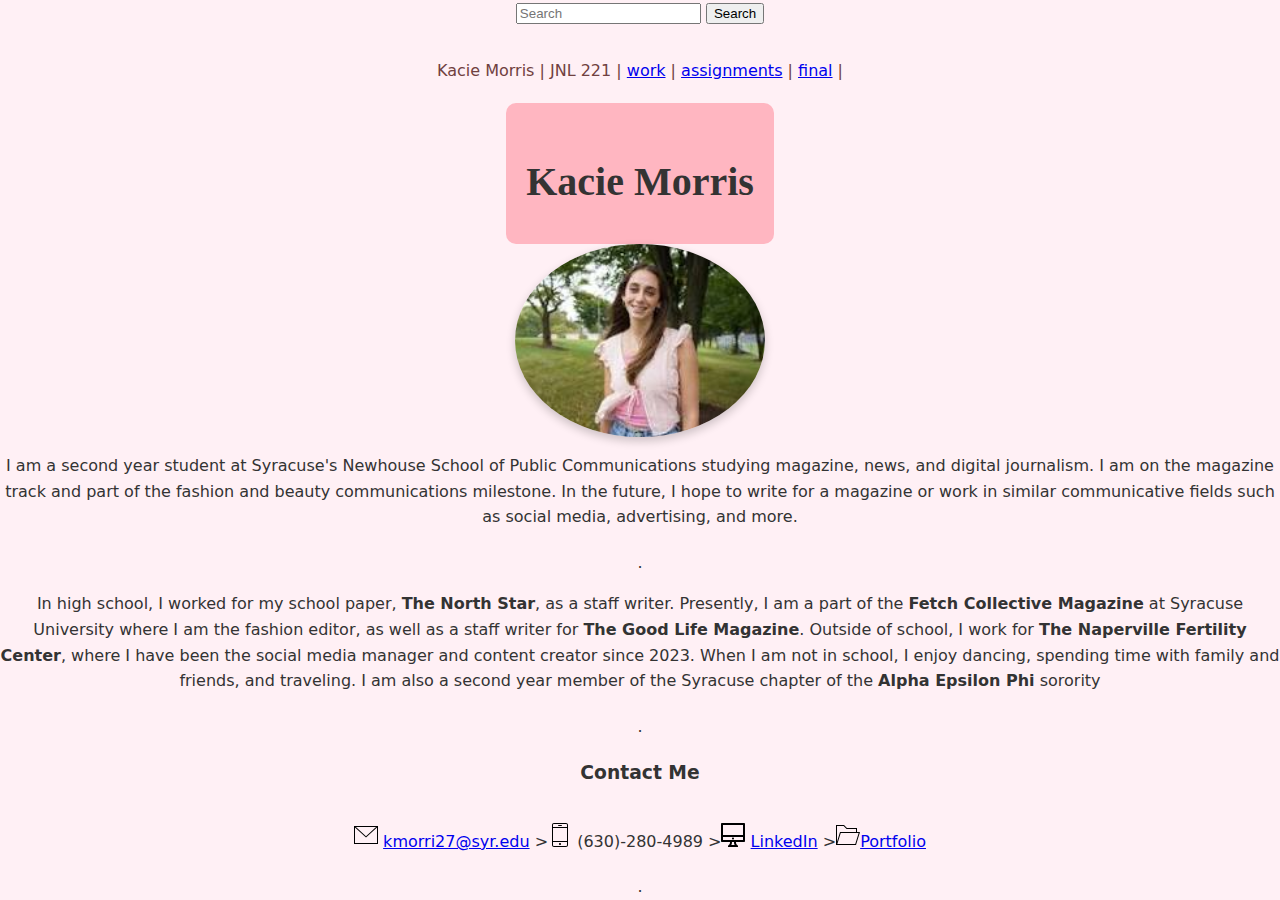
<file: index.html>
<form class="d-flex" role="search">
        <input class="form-control me-2" type="search" placeholder="Search" aria-label="Search">
        <button class="btn btn-outline-success" type="submit">Search</button>
      </form>
    </div>
  </div>
</nav>
<!doctype html>
<html lang="en">
  <head>

    <p style="color:#704040";>  Kacie Morris |  JNL 221 | <a href="work/index.html">work</a> | <a href="assignments/index.html">assignments</a> |  <a href="final/index.html">final</a> |
  </head>
  <!DOCTYPE html>
  <html lang="en">
  <head>
    <meta charset="UTF-8" />
    <meta name="viewport" content="width=device-width, initial-scale=1.0"/>
    <title>About Me – Kacie Morris</title>
    <!DOCTYPE html>
<html lang="en">
<head>
  <meta charset="UTF-8">
  <title>Kacie Morris Header</title>
  <style>
    .header-box {
      background-color: lightpink;
      padding: 20px;
      text-align: center;
      border-radius: 10px;
      font-family: "Sofia", cursive;
    }
  </style>
</head>
<body>

  <div class="header-box">
    <h1>Kacie Morris</h1>
  </div>

</body>
</html>

    <style>
      body {
        font-family: "Sofia", cursive;
        margin: 40px;
        background-color: #f7f7f7;
        color: #333;
        line-height: 1.6;
      }
      .container {
        max-width: 800px;
        margin: 0 auto;
        background-color: white;
        padding: 30px;
        border-radius: 12px;
        box-shadow: 0 0 10px rgba(0,0,0,0.1);
      }
      img {
        max-width: 100%;
        border-radius: 10px;
        margin-bottom: 20px;
      }
      h1 {
        font-size: 2.5em;
        margin-bottom: 10px;
      }
      p {
        margin-bottom: 20px;
      }
      .image-caption {
        font-style: italic;
        text-align: center;
        margin-top: -15px;
        margin-bottom: 20px;
        color: #666;
      }
    </style>
  </head>
  <body>
    <!DOCTYPE html>
<html lang="en">
<head>
  <meta charset="UTF-8">
  <!DOCTYPE html>
  <html lang="en">
  <head>
    <meta charset="UTF-8">
    <title>Kacie Morris - JNL 211</title>
    <style>
      body {
        margin: 0;
        height: 100vh;
        display: flex;
        justify-content: center;
        align-items: center;
        background-color: #fff0f5; /* Light pink background */
        font-family: "Chewy", system-ui;
        flex-direction: column;
      }
  
      .circle-image {
        width: 250px;
        height: 250px;
        border-radius: 50%;
        overflow: hidden;
        box-shadow: 0 4px 10px rgba(0, 0, 0, 0.2);
      }
  
      .circle-image img {
        width: 100%;
        height: 100%;
        object-fit: cover;
      }
  
      .label {
        margin-top: 20px;
        font-size: 20px;
        font-weight: bold;
        color: #444;
        text-align: center;
      }
    </style>
  </head>
  <body>
  
    <div class="circle-image">
      <img 
       alt="Kacie Morris – The North Star" id="dimg_7zjkZ9WQCpig5NoPk8PYuAc_3" src="[data-uri]" data-csiid="7zjkZ9WQCpig5NoPk8PYuAc_1" data-atf="1">
      
  
  
    </div> </body>
    <p style="text-align: center;">I am a second year student at Syracuse's Newhouse School of Public Communications studying magazine, news, and digital journalism. I am on the magazine track and part of the fashion and beauty communications milestone. In the future, I hope to write for a magazine or work in similar communicative fields such as social media, advertising, and more.</p>. 
    <p style="text-align: center;">In high school, I worked for my school paper, <strong>The North Star</strong>, as a staff writer. Presently, I am a part of the <strong>Fetch Collective Magazine</strong> at Syracuse University where I am the fashion editor, as well as a staff writer for <strong>The Good Life Magazine</strong>. Outside of school, I work for <strong>The Naperville Fertility Center</strong>, where I have been the social media manager and content creator since 2023. When I am not in school, I enjoy dancing, spending time with family and friends, and traveling. I am also a second year member of the Syracuse chapter of the <strong>Alpha Epsilon Phi</strong> sorority</p>. 
  
    </div>
  </body>
  </html>
</body> 

            <h3>Contact Me</h3>

          </div> </body>
          <p ><svg width="24" height="24" xmlns="http://www.w3.org/2000/svg" fill-rule="evenodd" clip-rule="evenodd"><path d="M24 21h-24v-18h24v18zm-23-16.477v15.477h22v-15.477l-10.999 10-11.001-10zm21.089-.523h-20.176l10.088 9.171 10.088-9.171z"/></svg> <a href="mailto:kmorri27@syr.edu">kmorri27@syr.edu</a> 
         ><svg width="24" height="24" xmlns="http://www.w3.org/2000/svg" fill-rule="evenodd" clip-rule="evenodd"><path d="M18 24h-12c-1.104 0-2-.896-2-2v-20c0-1.104.896-2 2-2h12c1.104 0 2 .896 2 2v20c0 1.104-.896 2-2 2zm1-5.083h-14v3.083c0 .552.449 1 1 1h12c.552 0 1-.448 1-1v-3.083zm-7 3c-.553 0-1-.448-1-1s.447-1 1-1c.552 0 .999.448.999 1s-.447 1-.999 1zm7-17h-14v13h14v-13zm-1-3.917h-12c-.551 0-1 .449-1 1v1.917h14v-1.917c0-.551-.448-1-1-1zm-4.5 1.917h-3c-.276 0-.5-.224-.5-.5s.224-.5.5-.5h3c.276 0 .5.224.5.5s-.224.5-.5.5z"/></svg>  (630)-280-4989
         ><svg width="24" height="24" xmlns="http://www.w3.org/2000/svg" fill-rule="evenodd" clip-rule="evenodd"><path d="M17 24h-10v-1.342c1.808-.985 2.005-2.205 2-3.658h-8c-.265 0-.52-.105-.707-.293-.188-.187-.293-.442-.293-.707v-17c0-.265.105-.52.293-.707.187-.188.442-.293.707-.293h22c.265 0 .52.105.707.293.188.187.293.442.293.707v17c0 .265-.105.52-.293.707-.187.188-.442.293-.707.293h-8c.004 1.374.155 2.66 2 3.658v1.342zm-3.984-5h-2.044c-.015.802.004 2.003-.719 3h3.493c-.757-1.02-.716-2.25-.73-3zm8.984-5h-20v3h20v-3zm-10 .537c.552 0 1 .448 1 1s-.448 1-1 1-1-.448-1-1 .448-1 1-1zm-10-12.537v10h20v-10h-20z"/></svg> <a href="https://www.linkedin.com/in/kacie-morris/" target="_blank">LinkedIn</a> 
         ><svg width="24" height="24" xmlns="http://www.w3.org/2000/svg" fill-rule="evenodd" clip-rule="evenodd"><path d="M0 2h8l3 3h10v4h3l-4 13h-20v-20zm22.646 8h-17.907l-3.385 11h17.907l3.385-11zm-2.646-1v-3h-9.414l-3-3h-6.586v15.75l3-9.75h16z"/></svg><a href="https://bold.pro/my/kacie-morris/517r" target="_blank">Portfolio</a> </p>.
</file>
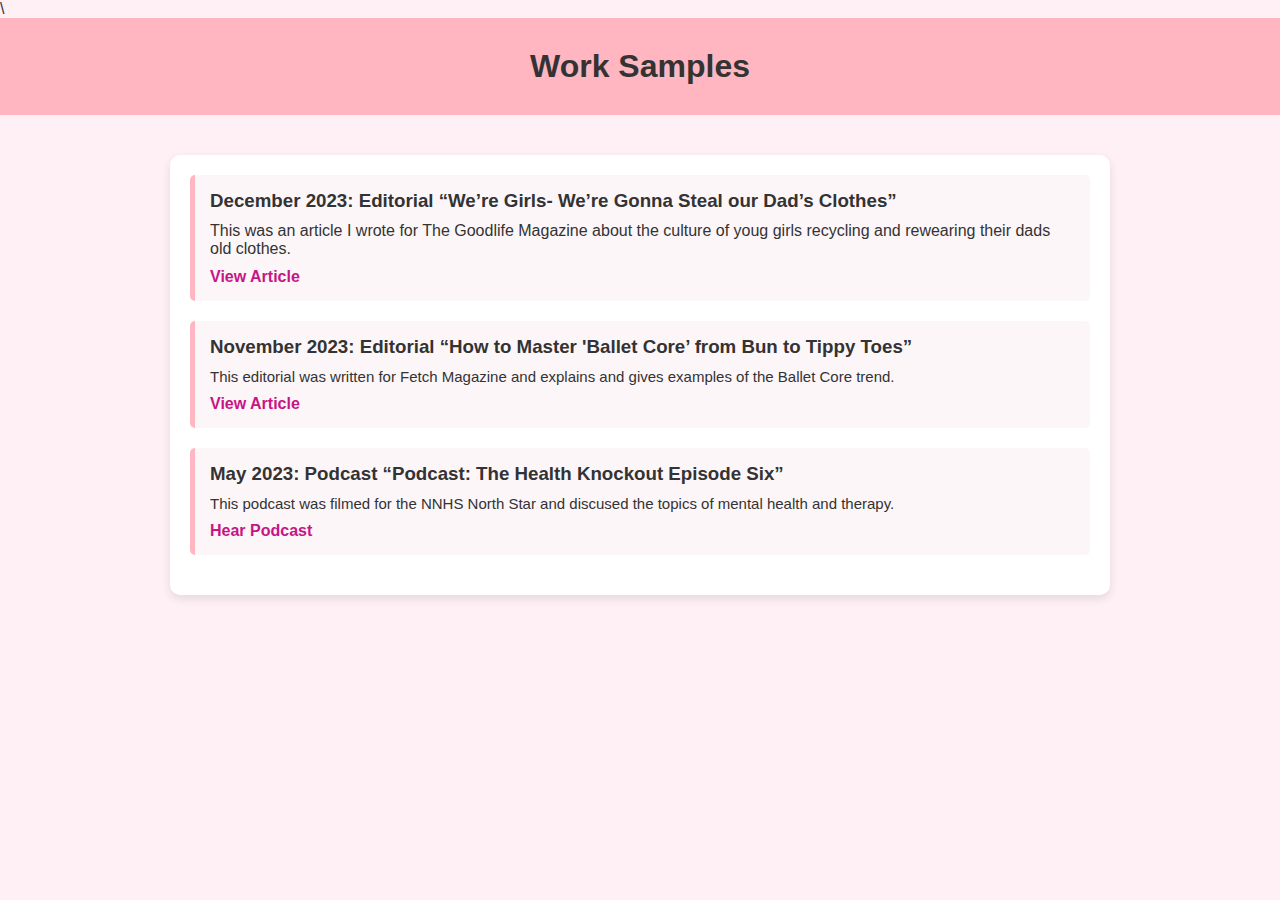
<file: Assignment 8/work/index.html>
\<!DOCTYPE html>
<html lang="en">
<head>
  <meta charset="UTF-8">
  <title>Work Samples</title>
  <style>
    body {
      font-family: Arial, sans-serif;
      background-color: #fff0f5;
      margin: 0;
      padding: 0;
      color: #333;
    }

    header {
      background-color: lightpink;
      padding: 30px;
      text-align: center;
      font-size: 32px;
      font-weight: bold;
    }

    .container {
      max-width: 900px;
      margin: 40px auto;
      padding: 20px;
      background-color: white;
      border-radius: 10px;
      box-shadow: 0 4px 10px rgba(0, 0, 0, 0.1);
    }

    .sample {
      border-left: 5px solid lightpink;
      padding: 15px;
      margin-bottom: 20px;
      background-color: #fdf6f9;
      border-radius: 5px;
    }

    .sample h3 {
      margin: 0 0 10px;
    }

    .sample p {
      margin: 5px 0 10px;
      font-size: 15px;
    }

    .sample a {
      color: #c71585;
      font-weight: bold;
      text-decoration: none;
    }

    .sample a:hover {
      text-decoration: underline;
    }
  </style>
</head>
<body>

  <header>Work Samples</header>

  <div class="container">
    
    <div class="sample">
      <h3>
        December 2023: Editorial 
“We’re Girls- We’re Gonna Steal our Dad’s Clothes”

        </h3>
      <p">This was an article I wrote for The Goodlife Magazine about the culture of youg girls recycling and rewearing their dads old clothes.   </p>
      <a href="https://docs.google.com/document/d/1qfa3g8eu-yVVuu6YMbeNZB9_nd87CPEk4E6JHSfjrCQ/edit?tab=t.0" target="_blank">View Article</a>
    </div>

    <div class="sample">
      <h3>November 2023: Editorial 
        “How to Master 'Ballet Core’ from Bun to Tippy Toes”
        </h3>
      <p>This editorial was written for Fetch Magazine and explains and gives examples of the Ballet Core trend. </p>
      <a href="https://docs.google.com/document/d/1-OC_2dgHzNbvI1XrAdQgk9ZeBS6vxQG5MOx3BboiWjU/edit?tab=t.0" target="_blank">View Article</a>
    </div>

    <div class="sample">
      <h3>May 2023: Podcast 
        “Podcast: The Health Knockout Episode Six”
        </h3>
      <p>This podcast was filmed for the NNHS North Star and discused the topics of mental health and therapy.</p>
      <a href="https://nnhsnorthstar.com/21485/multimedia/podcast-the-health-knockout-episode-six/" target="_blank">Hear Podcast</a>
    </div>

  </div>

</body>
</html>
</file>
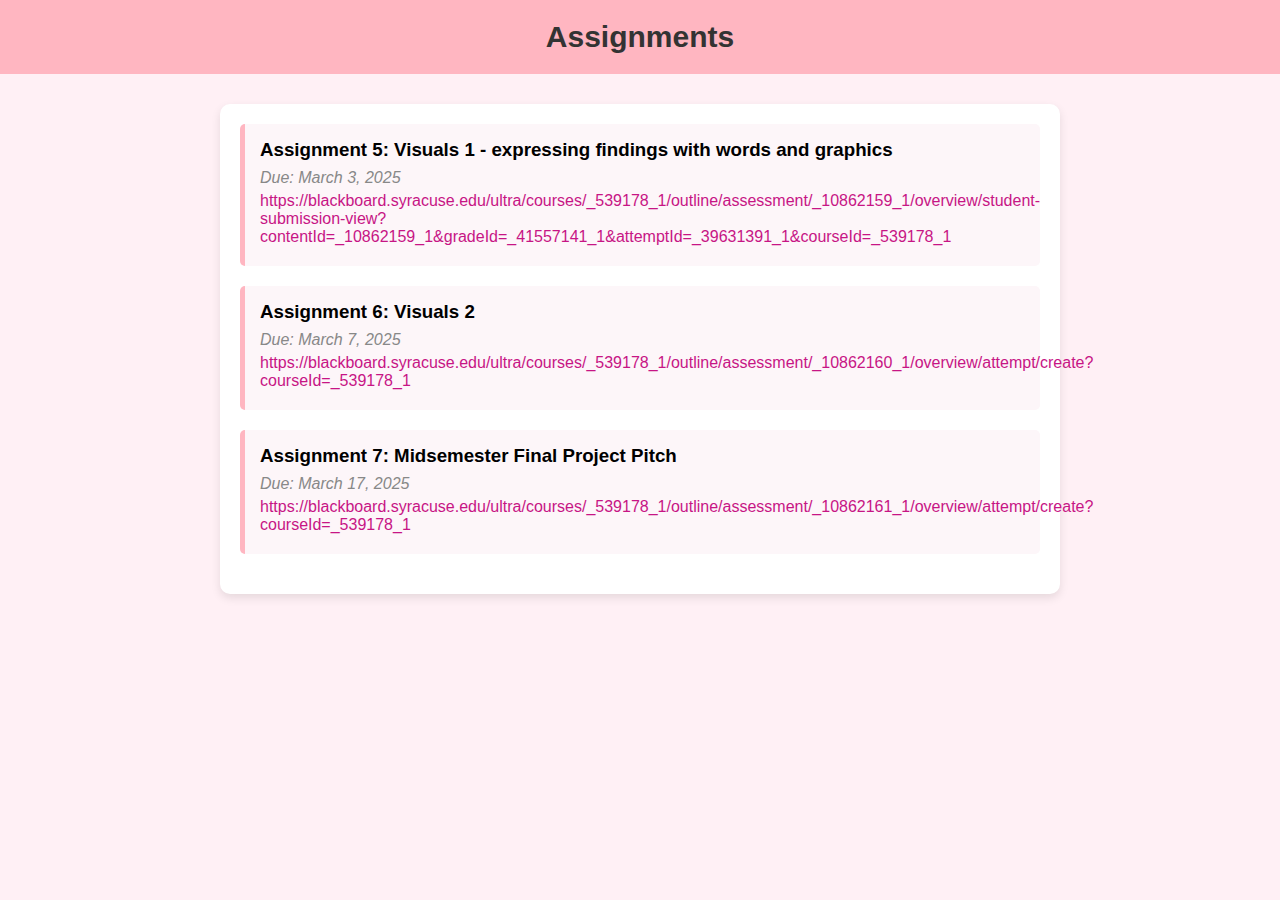
<file: eight/about/assignments/index.html>
<!DOCTYPE html>
<html lang="en">
<head>
 <meta charset="UTF-8">
 <title>Assignments</title>
 <style>
   body {
     font-family: Arial, sans-serif;
     background-color: #fff0f5;
     margin: 0;
     padding: 0;
   }

   header {
     background-color: lightpink;
     padding: 20px;
     text-align: center;
     font-size: 30px;
     font-weight: bold;
     color: #333;
   }

   .container {
     max-width: 800px;
     margin: 30px auto;
     padding: 20px;
     background-color: #ffffff;
     border-radius: 10px;
     box-shadow: 0 4px 10px rgba(0, 0, 0, 0.1);
   }

   .assignment {
     margin-bottom: 20px;
     padding: 15px;
     border-left: 5px solid lightpink;
     background-color: #fdf6f9;
     border-radius: 5px;
   }

   .assignment h3 {
     margin: 0 0 8px;
   }

   .assignment p {
     margin: 5px 0;
   }

   .due-date {
     font-style: italic;
     color: #888;
   }

   a {
     color: #c71585;
     text-decoration: none;
   }

   a:hover {
     text-decoration: underline;
   }
 </style>
</head>
<body>

 <header>Assignments</header>

 <div class="container">
   <div class="assignment">
     <h3>Assignment 5: Visuals 1 - expressing findings with words and graphics</h3>
     <p class="due-date">Due: March 3, 2025</p>
     <p><a href="#">https://blackboard.syracuse.edu/ultra/courses/_539178_1/outline/assessment/_10862159_1/overview/student-submission-view?contentId=_10862159_1&gradeId=_41557141_1&attemptId=_39631391_1&courseId=_539178_1</a></p>
   </div>

   <div class="assignment">
     <h3>Assignment 6: Visuals 2</h3>
     <p class="due-date">Due: March 7, 2025</p>
     <p><a href="#">https://blackboard.syracuse.edu/ultra/courses/_539178_1/outline/assessment/_10862160_1/overview/attempt/create?courseId=_539178_1</a></p>
   </div>

   <div class="assignment">
     <h3>Assignment 7: Midsemester Final Project Pitch</h3>
     <p class="due-date">Due: March 17, 2025</p>
     <p><a href="#">https://blackboard.syracuse.edu/ultra/courses/_539178_1/outline/assessment/_10862161_1/overview/attempt/create?courseId=_539178_1</a></p>
   </div>
 </div>

</body>
</html>
</file>
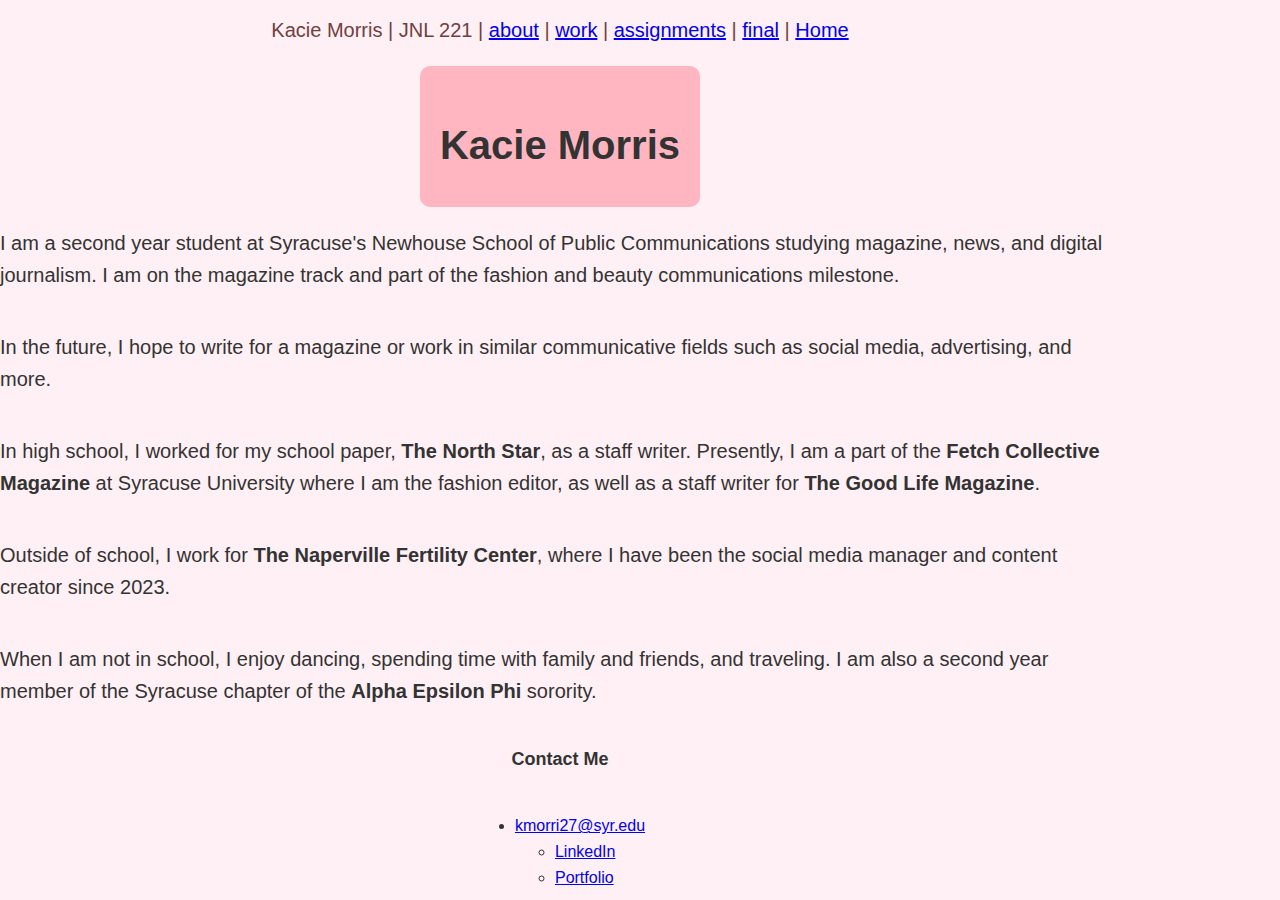
<file: portfolio/about/about/index.html>
<!doctype html>
<html lang="en">
  <head>

    <p style="color:#704040";>  Kacie Morris |  JNL 221 |  <a href="about/index.html">about</a>  | <a href="work/index.html">work</a> | <a href="assignments/index.html">assignments</a> |  <a href="final/index.html">final</a> | <a href="../index.html">Home</a> <link rel="stylesheet" href="../main.css" ></p> 
  </head>
  <!DOCTYPE html>
  <html lang="en">
  <head>
    <meta charset="UTF-8" />
    <meta name="viewport" content="width=device-width, initial-scale=1.0"/>
    <title>About Me – Kacie Morris</title>
    <!DOCTYPE html>
<html lang="en">
<head>
  <meta charset="UTF-8">
  <title>Kacie Morris Header</title>
  <style>
    .header-box {
      background-color: lightpink;
      padding: 20px;
      text-align: center;
      border-radius: 10px;
      font-family: Arial, sans-serif;
    }
  </style>
</head>
<body>

  <div class="header-box">
    <h1>Kacie Morris</h1>
  </div>

</body>
</html>

    <style>
      body {
        font-family: Arial, sans-serif;
        margin: 40px;
        background-color: #f7f7f7;
        color: #333;
        line-height: 1.6;
      }
      .container {
        max-width: 800px;
        margin: 0 auto;
        background-color: white;
        padding: 30px;
        border-radius: 12px;
        box-shadow: 0 0 10px rgba(0,0,0,0.1);
      }
      img {
        max-width: 100%;
        border-radius: 10px;
        margin-bottom: 20px;
      }
      h1 {
        font-size: 2.5em;
        margin-bottom: 10px;
      }
      p {
        margin-bottom: 20px;
      }
      .image-caption {
        font-style: italic;
        text-align: center;
        margin-top: -15px;
        margin-bottom: 20px;
        color: #666;
      }
    </style>
  </head>
  <body>
    <!DOCTYPE html>
<html lang="en">
<head>
  <meta charset="UTF-8">
  <!DOCTYPE html>
  <html lang="en">
  <head>
    <meta charset="UTF-8">
    <title>Kacie Morris - JNL 211</title>
    <style>
      body {
        margin: 0;
        height: 100vh;
        display: flex;
        justify-content: center;
        align-items: center;
        background-color: #fff0f5; /* Light pink background */
        font-family: Arial, sans-serif;
        flex-direction: column;
      }
  
      .circle-image {
        width: 250px;
        height: 250px;
        border-radius: 50%;
        overflow: hidden;
        box-shadow: 0 4px 10px rgba(0, 0, 0, 0.2);
      }
  
      .circle-image img {
        width: 100%;
        height: 100%;
        object-fit: cover;
      }
  
      .label {
        margin-top: 20px;
        font-size: 20px;
        font-weight: bold;
        color: #444;
        text-align: center;
      }
    </style>
  </head>
  <body>
  
    <div class="circle-image">
      <img 
       alt="Kacie Morris – The North Star" id="dimg_7zjkZ9WQCpig5NoPk8PYuAc_3" src="[data-uri]" data-csiid="7zjkZ9WQCpig5NoPk8PYuAc_1" data-atf="1">
  
  
    </div> </body>
      <p>I am a second year student at Syracuse's Newhouse School of Public Communications studying magazine, news, and digital journalism. I am on the magazine track and part of the fashion and beauty communications milestone.</p>
  
      <p>In the future, I hope to write for a magazine or work in similar communicative fields such as social media, advertising, and more.</p>
  
      <p>In high school, I worked for my school paper, <strong>The North Star</strong>, as a staff writer. Presently, I am a part of the <strong>Fetch Collective Magazine</strong> at Syracuse University where I am the fashion editor, as well as a staff writer for <strong>The Good Life Magazine</strong>.</p>
  
      <p>Outside of school, I work for <strong>The Naperville Fertility Center</strong>, where I have been the social media manager and content creator since 2023.</p>
  
      <p>When I am not in school, I enjoy dancing, spending time with family and friends, and traveling. I am also a second year member of the Syracuse chapter of the <strong>Alpha Epsilon Phi</strong> sorority.</p>
    </div>
  </body>
  </html>


            <h3>Contact Me</h3>

            <ul>
              <li>
                <a href="mailto:kmorri27@syr.edu">kmorri27@syr.edu</a>
            
            <ul>
              <li><a href="https://www.linkedin.com/in/kacie-morris/" target="_blank">LinkedIn</a></li>
              <li><a href="https://bold.pro/my/kacie-morris/517r" target="_blank">Portfolio</a></li>
            </ul>
</file>
<file: portfolio/about/main.css>
body {
    font-family: Arial, sans-serif;
    max-width: 70rem;
    margin-left: 10px;
    margin-right: 10px;
    text-align: left;
  }
  
  .newheader {
    background-color: darkblue;
    color: white;
    font-size: 18px;
    padding-top: 10px;
    padding-bottom: 10px;
    padding-left: 10%;
    padding-right: 10%;
    margin-bottom: 15px;
  }
  
  img {
    width: 50%;
  }
  
  .caption {
    font-size: 14px;
    margin-left: 0px;
    margin-right: 0px;
    margin-top: 5px
  }
  
  h1 {
    font-style: bold;
    font-size: 40px;
    text-align:left
  }
  
  h2 {
    font-size: 24px;
    margin-bottom: 1.5rem;
    text-align: left
  }
  
  h3 {
    font-size: 18px;
    margin-bottom: 1.5rem;
    text-align: left
  }
  
  p {
    font-size: 20px;
  }
  
  .otherimg {
    max-width: 50rem;
    margin-left: auto;
    margin-right: auto;
    margin-top: 30px;
    margin-bottom: 30px;
  }
  
  li {
    text-align: left;
  }
</file>
